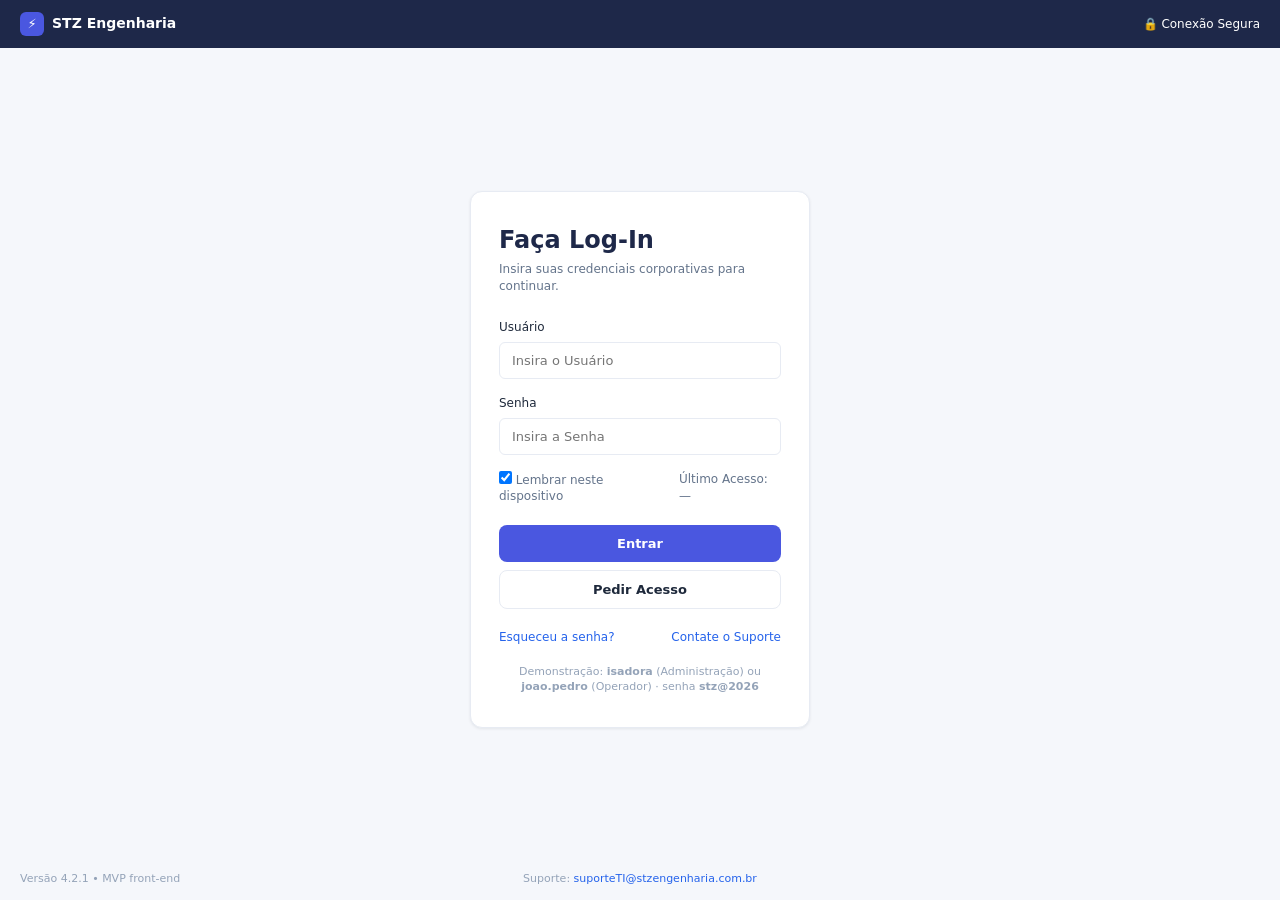
<file: index.html>
<!DOCTYPE html>
<html lang="pt-BR">
<head>
<meta charset="utf-8">
<meta name="viewport" content="width=device-width, initial-scale=1">
<title>Login — STZ Engenharia</title>
<link rel="stylesheet" href="css/tokens.css">
<link rel="stylesheet" href="css/base.css">
<link rel="stylesheet" href="css/components.css">
<style>
  body.login-page { min-height: 100vh; display: flex; flex-direction: column; background: var(--color-canvas); }
  .login-top {
    height: 48px; background: var(--color-ink); color: #fff;
    display: flex; align-items: center; justify-content: space-between;
    padding: 0 20px; font-size: var(--text-label);
  }
  .login-top .marca { display: flex; align-items: center; gap: 8px; font-weight: 700; font-size: 14px; }
  .login-wrap { flex: 1; display: grid; place-items: center; padding: 32px 16px; }
  .login-card {
    width: 100%; max-width: 340px;
    background: var(--color-white);
    border: 1px solid var(--color-steel);
    border-radius: var(--radius-cards);
    box-shadow: var(--shadow-card);
    padding: 32px 28px;
  }
  .login-card h1 { font-size: 24px; margin-bottom: 4px; color: var(--color-ink); }
  .login-card .sub { font-size: var(--text-label); color: var(--color-slate); margin-bottom: 24px; }
  .login-card .btn { width: 100%; padding: 11px 16px; }
  .login-card .btn + .btn { margin-top: 8px; }
  .lembrar { display: flex; justify-content: space-between; align-items: center; gap: 12px; font-size: var(--text-label); color: var(--color-slate); margin-bottom: 20px; }
  .links { display: flex; justify-content: space-between; margin-top: 20px; font-size: var(--text-label); }
  #aviso { display: block; background: var(--color-white); border: 1px solid var(--color-alert-red); color: var(--color-alert-red); font-size: var(--text-label); border-radius: var(--radius-inputs); padding: 8px 10px; margin-bottom: 16px; }
  .dica-demo { margin-top: 18px; font-size: 11px; color: var(--color-mist); text-align: center; }
  .login-foot { display: flex; justify-content: space-between; font-size: 11px; color: var(--color-mist); padding: 0 20px 14px; }
  .login-foot .centro { position: absolute; left: 50%; transform: translateX(-50%); }
</style>
</head>
<body class="login-page">
  <header class="login-top">
    <span class="marca"><span class="brand-mark">&#9889;</span>STZ Engenharia</span>
    <span>&#128274; Conexão Segura</span>
  </header>

  <main class="login-wrap">
    <form class="login-card" id="form-login" novalidate>
      <h1>Faça Log-In</h1>
      <p class="sub">Insira suas credenciais corporativas para continuar.</p>

      <p id="aviso" hidden></p>

      <label class="campo"><span>Usuário</span>
        <input id="usuario" name="usuario" type="text" placeholder="Insira o Usuário" autocomplete="username" required>
      </label>
      <label class="campo"><span>Senha</span>
        <input id="senha" name="senha" type="password" placeholder="Insira a Senha" autocomplete="current-password" required>
      </label>

      <div class="lembrar">
        <label><input type="checkbox" checked> Lembrar neste dispositivo</label>
        <span>Último Acesso: <span id="ultimo-acesso">—</span></span>
      </div>

      <button class="btn btn-primary" type="submit">Entrar</button>
      <button class="btn btn-outline" type="button" onclick="STZ.toast('MVP: pedido de acesso previsto na Fase B.')">Pedir Acesso</button>

      <div class="links">
        <a href="#" onclick="STZ.toast('MVP: recuperação de senha prevista na Fase B.'); return false;">Esqueceu a senha?</a>
        <a href="mailto:suporte@stzengenharia.com.br">Contate o Suporte</a>
      </div>

      <p class="dica-demo">Demonstração: <strong>isadora</strong> (Administração) ou <strong>joao.pedro</strong> (Operador) · senha <strong>stz@2026</strong></p>
    </form>
  </main>

  <footer class="login-foot">
    <span>Versão 4.2.1 • MVP front-end</span>
    <span class="centro">Suporte: <a href="mailto:suporte@stzengenharia.com.br">suporteTI@stzengenharia.com.br</a></span>
    <span></span>
  </footer>

  <script src="js/data.js"></script>
  <script src="js/logica.js"></script>
  <script src="js/app.js"></script>
  <script>STZ.boot('login', 'login');</script>
</body>
</html>
</file>
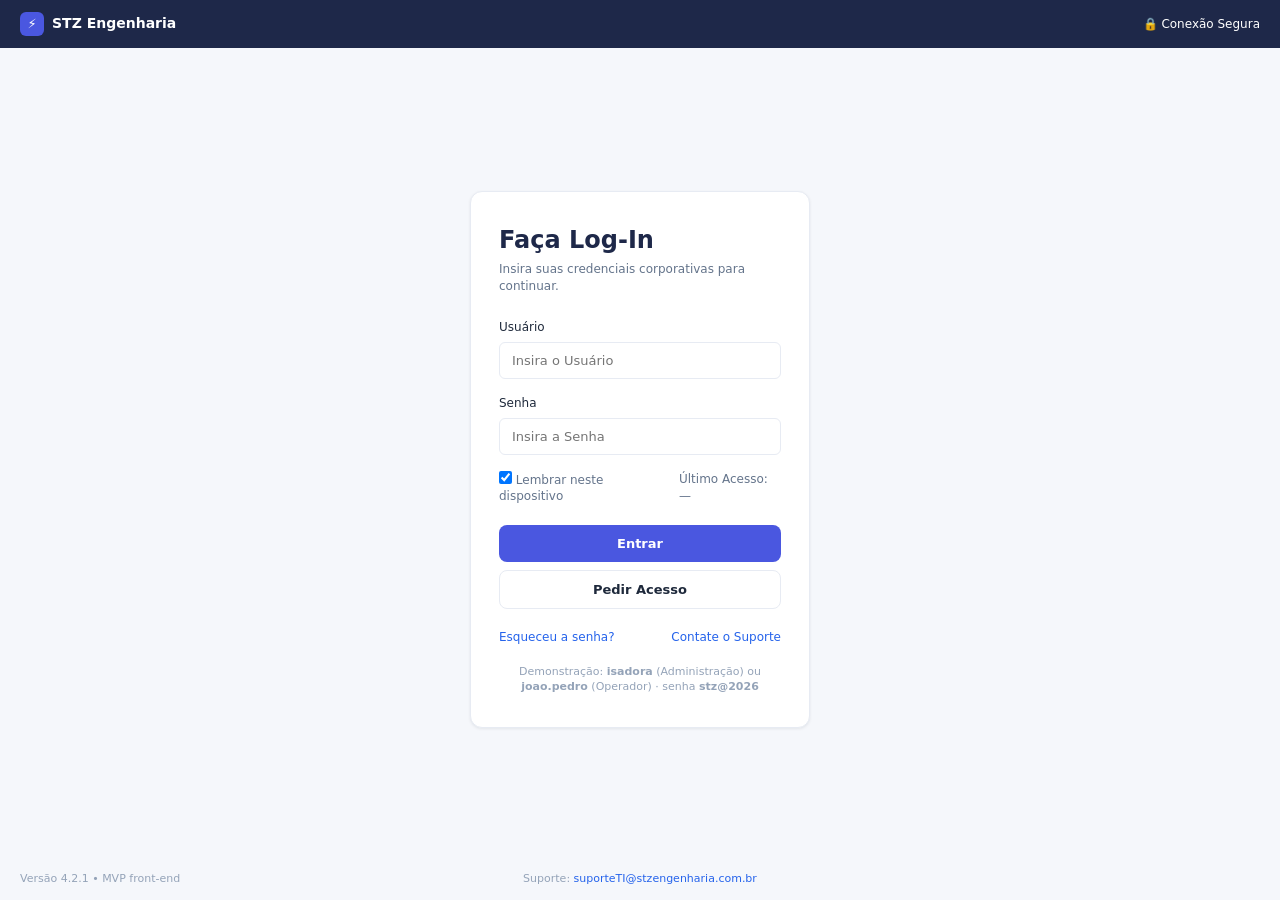
<file: estoque.html>
<!DOCTYPE html>
<html lang="pt-BR">
<head>
<meta charset="utf-8">
<meta name="viewport" content="width=device-width, initial-scale=1">
<title>Estoque — STZ Engenharia</title>
<link rel="stylesheet" href="css/tokens.css">
<link rel="stylesheet" href="css/base.css">
<link rel="stylesheet" href="css/components.css">
</head>
<body>
<div id="topbar"></div>
<div class="shell">
  <aside id="sidebar"></aside>
  <main class="workspace">
    <div class="page-head">
      <h1 class="page-title">Painel de Gestão e Monitoramento de Estoque</h1>
      <span class="pill pill-on">Monitoramento OP Ativo</span>
    </div>

    <div class="filtros">
      <label>Período:
        <select class="select"><option>Último Mês</option><option>Últimos 7 dias</option></select>
      </label>
      <label>Filtro:
        <select class="select"><option>Todo o Almoxarifado</option><option>Matéria-prima</option><option>Consumíveis</option></select>
      </label>
    </div>

    <div class="stack">
      <section class="card">
        <div class="card-header">KPIs Principais: Indicadores de Fluxo e Necessidade</div>
        <div class="card-body">
          <div class="grid-3">
            <div class="kpi">
              <div class="label">Baixas Automáticas por OP (mês)</div>
              <div class="stat" id="e-baixas">—</div>
            </div>
            <div class="kpi">
              <div class="label">Uso de Insumos Críticos</div>
              <div class="stat" id="e-criticos">—</div>
              <span class="pill pill-on" id="e-criticos-pill" style="margin-top:6px">Seguro</span>
            </div>
            <div class="kpi">
              <div class="label">Cálculo de Reposição Necessária</div>
              <div class="stat" id="e-alertas">—</div>
            </div>
          </div>
        </div>
      </section>

      <div class="grid-2">
        <section class="card">
          <div class="card-header">Fluxo de Consumo de Insumos vs OPs</div>
          <div class="card-body"><div class="barras" id="barras"></div></div>
        </section>
        <section class="card">
          <div class="card-header">Itens Abaixo do Estoque Mínimo</div>
          <div class="card-body">
            <p class="nota">Saldo mínimo atingido: o sistema notifica a gerência para que a reposição seja tratada
            pelo setor de compras no sistema atual (Gestão Click). Não há módulo de compras neste sistema (RF06).</p>
            <div id="lista-alertas" style="margin-top:12px"></div>
          </div>
        </section>
      </div>

      <section class="card">
        <div class="card-header">Posição de Estoque <span class="acao">Baixa automática por OP</span></div>
        <div class="card-body" id="tabela-itens"></div>
      </section>

      <section class="card">
        <div class="card-header">Histórico de Movimentações <span class="acao">últimas 6 · RF03</span></div>
        <div class="card-body" id="historico"></div>
      </section>

      <p class="nota">As baixas de material são realizadas automaticamente a partir dos apontamentos da Ordem de
      Produção, mantendo saldo por item e por lote (RF06). A rastreabilidade registra código do item, lote e
      quantidade consumida (RF03).</p>
    </div>
  </main>
</div>

<script src="js/data.js"></script>
<script src="js/logica.js"></script>
<script src="js/app.js"></script>
<script>STZ.boot('estoque', 'estoque');</script>
</body>
</html>
</file>
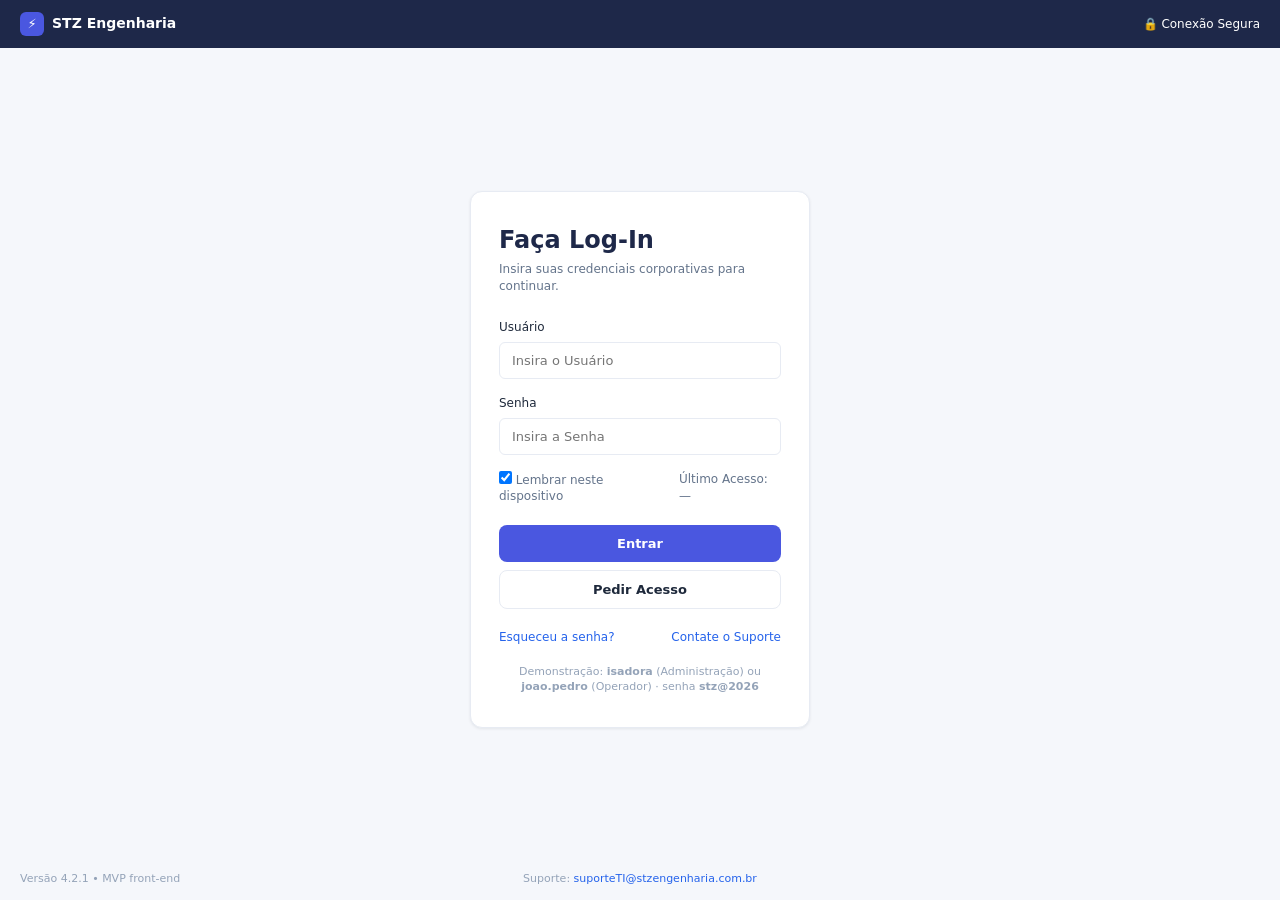
<file: ordens.html>
<!DOCTYPE html>
<html lang="pt-BR">
<head>
<meta charset="utf-8">
<meta name="viewport" content="width=device-width, initial-scale=1">
<title>Ordens de Produção — STZ Engenharia</title>
<link rel="stylesheet" href="css/tokens.css">
<link rel="stylesheet" href="css/base.css">
<link rel="stylesheet" href="css/components.css">
</head>
<body>
<div id="topbar"></div>
<div class="shell">
  <aside id="sidebar"></aside>
  <main class="workspace">
    <div class="page-head">
      <h1 class="page-title">Gerenciar Ordens de Produção</h1>
      <span class="pill pill-on">UC06</span>
    </div>

    <div class="filtros">
      <label>Unidade:
        <select class="select"><option>Caldaria e Usinagem</option></select>
      </label>
      <button class="btn btn-primary" id="btn-nova-op" type="button">Nova OP</button>
    </div>

    <div class="stack">
      <section class="card">
        <div class="card-header">Ordens de Produção <span class="acao">cadastro, edição e BOM — Etapa 2 (Fase B)</span></div>
        <div class="card-body" id="tabela-ops"></div>
      </section>

      <div class="grid-2">
        <section class="card">
          <div class="card-header" id="form-titulo">Nova OP</div>
          <div class="card-body">
            <form id="form-op">
              <label class="campo"><span>Produto</span>
                <input id="f-produto" placeholder="Ex.: Tubulação inox 3&quot;">
              </label>
              <label class="campo"><span>Quantidade (un)</span>
                <input id="f-quantidade" type="number" min="1" placeholder="12">
              </label>
              <label class="campo"><span>Tempo previsto por etapa (seg)</span>
                <input id="f-tempo" type="number" min="1" placeholder="150">
              </label>
              <label class="campo"><span>Orçamento (R$)</span>
                <input id="f-orcamento" type="number" min="0" step="0.01" placeholder="10000">
              </label>
              <button class="btn btn-primary" type="submit">Salvar OP</button>
            </form>
            <p class="nota" style="margin-top:12px">O BOM vinculado é cadastrado no tablet/módulo de implantação;
            aqui ele é exibido com o saldo em tempo real (fonte única de estoque).</p>
          </div>
        </section>

        <section class="card">
          <div class="card-header" id="bom-titulo">BOM</div>
          <div class="card-body" id="tabela-bom"></div>
        </section>
      </div>

      <section class="card">
        <div class="card-header" id="docs-titulo">Documentos</div>
        <div class="card-body" id="docs-lista"></div>
      </section>

      <p class="nota">Os apontamentos do tablet (etapas concluídas por OP) ficam persistidos e alimentam
      esta lista: editar não perde progresso. BOM mesma fonte do estoque (RF06).</p>
    </div>
  </main>
</div>

<script src="js/data.js"></script>
<script src="js/logica.js"></script>
<script src="js/app.js"></script>
<script>STZ.boot('ordens', 'ordens');</script>
</body>
</html>
</file>
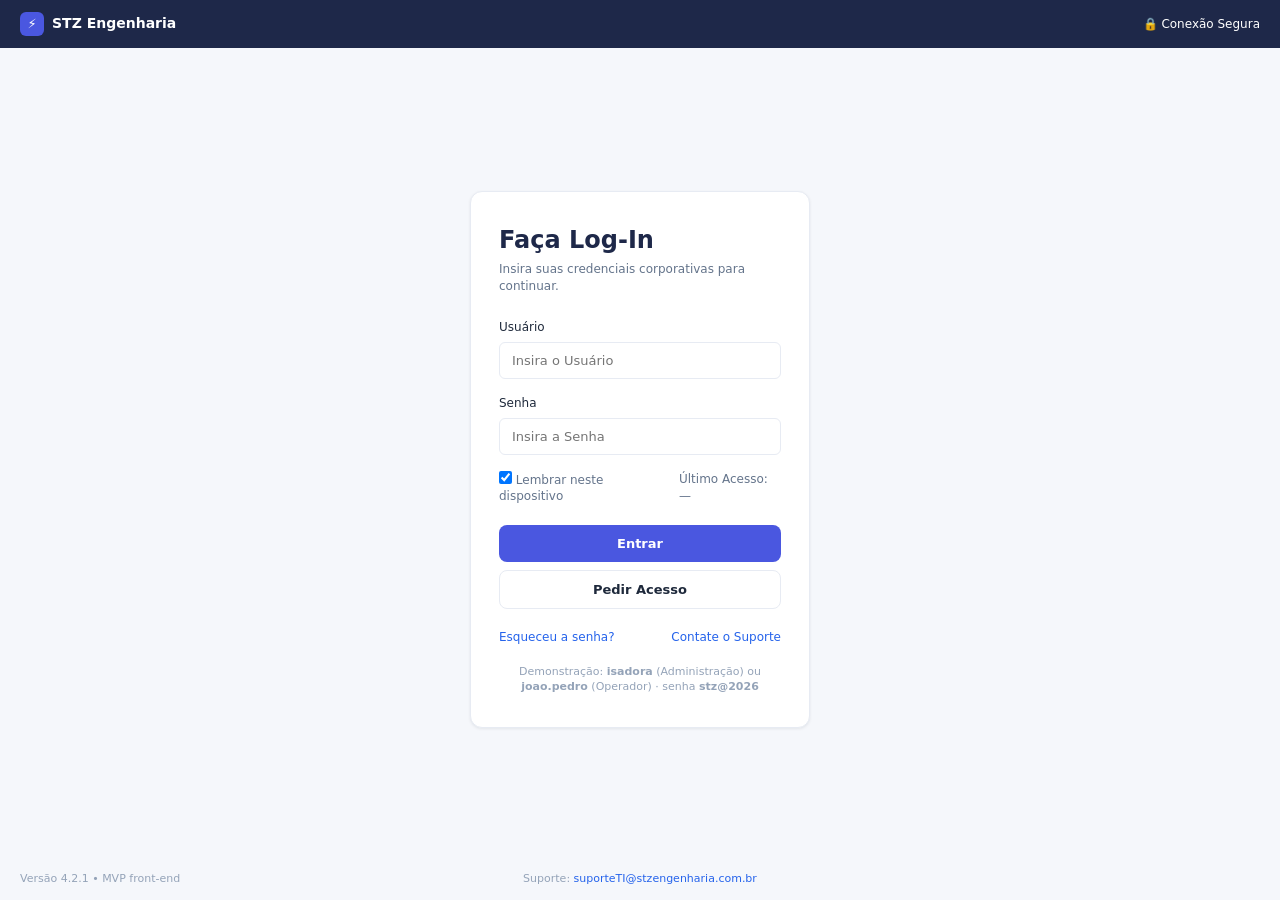
<file: painel.html>
<!DOCTYPE html>
<html lang="pt-BR">
<head>
<meta charset="utf-8">
<meta name="viewport" content="width=device-width, initial-scale=1">
<title>Painel de Produtividade — STZ Engenharia</title>
<link rel="stylesheet" href="css/tokens.css">
<link rel="stylesheet" href="css/base.css">
<link rel="stylesheet" href="css/components.css">
</head>
<body>
<div id="topbar"></div>
<div class="shell">
  <aside id="sidebar"></aside>
  <main class="workspace">
    <div class="page-head">
      <h1 class="page-title">Painel de Produtividade em Tempo Real</h1>
      <span class="pill pill-on">Tempo Real</span>
    </div>

    <div class="filtros">
      <label>Período:
        <select class="select" id="f-periodo">
          <option value="hoje">Hoje</option>
          <option value="vazio">Sem dados (teste de estado vazio)</option>
        </select>
      </label>
      <label>Filtro:
        <select class="select">
          <option>Todo o Setor</option>
          <option>Corte</option>
          <option>Solda</option>
          <option>Usinagem</option>
        </select>
      </label>
    </div>

    <div class="stack">
      <div class="banner-critico" id="banner-estouro" hidden>
        <div>
          <span class="eyebrow">Atenção — Estouro de orçamento</span>
          <span class="texto" id="banner-estouro-texto"></span>
        </div>
        <button class="btn btn-outline" onclick="STZ.toast('MVP: detalhe da OP previsto na Fase B (ordens.html).')">Ver detalhes</button>
      </div>

      <section class="card">
        <div class="card-header">KPIs Principais</div>
        <div class="card-body">
          <div class="grid-4" id="kpis">
            <div class="kpi">
              <div class="label">Taxa de Ocupação da Equipe</div>
              <div class="stat" id="k-ocup">87 %</div>
              <div class="bar"><i id="k-ocup-bar" style="width:87%"></i></div>
            </div>
            <div class="kpi">
              <div class="label">Tarefas Concluídas</div>
              <div class="stat" id="k-tarefas">42/50</div>
            </div>
            <div class="kpi">
              <div class="label">Horas Apontadas</div>
              <div class="stat" id="k-horas">164h 30m</div>
            </div>
            <div class="kpi">
              <div class="label">Desvio de Produtividade</div>
              <div class="stat neg" id="k-desvio">−4 %</div>
            </div>
          </div>
          <p class="vazio" id="kpis-vazio" hidden>Sem apontamentos no período selecionado.</p>
        </div>
      </section>

      <div id="painel-conteudo">
      <div class="grid-2">
        <section class="card">
          <div class="card-header">Apontamentos por Hora</div>
          <div class="card-body chart" id="chart-linha"></div>
        </section>
        <section class="card">
          <div class="card-header">Distribuição de Tempo por Projeto</div>
          <div class="card-body" style="display:flex; gap:20px; align-items:center;">
            <div class="donut" id="donut" role="img" aria-label="Distribuição de tempo por projeto"></div>
            <ul class="legenda" id="legenda-donut"></ul>
          </div>
        </section>
      </div>

      <div class="grid-2">
        <section class="card">
          <div class="card-header">Status Atual da Equipe</div>
          <div class="card-body" id="equipe"></div>
        </section>
        <section class="card">
          <div class="card-header">Ociosidade das Máquinas <span class="acao">US09 · TA09</span></div>
          <div class="card-body" id="maquinas"></div>
        </section>
      </div>
      </div>
    </div>
  </main>
</div>

<script src="js/data.js"></script>
<script src="js/logica.js"></script>
<script src="js/app.js"></script>
<script>STZ.boot('painel', 'painel');</script>
</body>
</html>
</file>
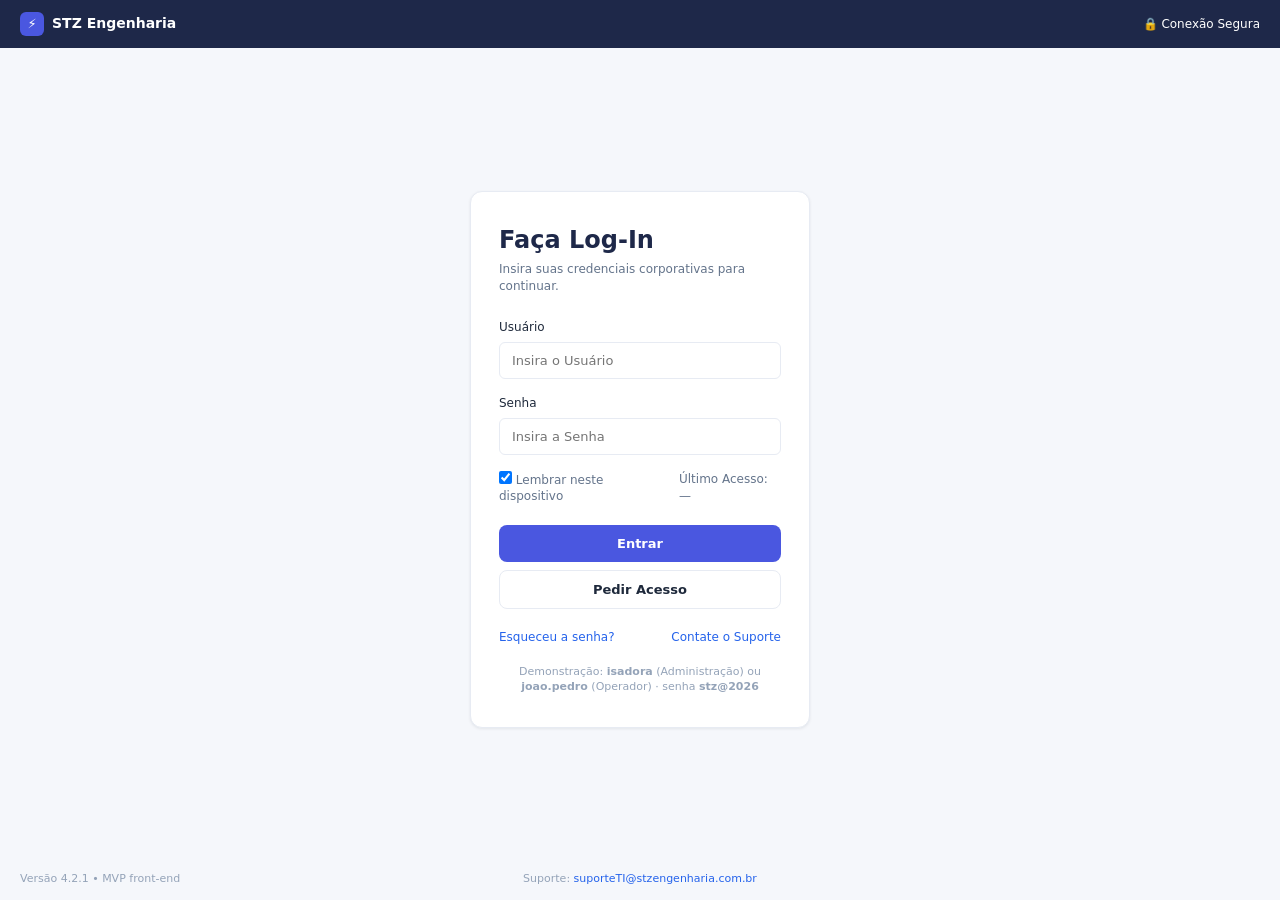
<file: permissoes.html>
<!DOCTYPE html>
<html lang="pt-BR">
<head>
<meta charset="utf-8">
<meta name="viewport" content="width=device-width, initial-scale=1">
<title>Permissões — STZ Engenharia</title>
<link rel="stylesheet" href="css/tokens.css">
<link rel="stylesheet" href="css/base.css">
<link rel="stylesheet" href="css/components.css">
</head>
<body>
<div id="topbar"></div>
<div class="shell">
  <aside id="sidebar"></aside>
  <main class="workspace">
    <div class="page-head">
      <h1 class="page-title">Permissões de usuário</h1>
      <label class="filtros" style="margin:0">Usuário:
        <select class="select" id="alvo"></select>
      </label>
    </div>

    <div class="grid-3" id="modulos"></div>

    <section class="card" style="margin-top:16px">
      <div class="card-header">Atalhos úteis</div>
      <div class="card-body grid-3">
        <button class="btn btn-outline" id="atalho-usuarios">&#128101; Ver usuários</button>
        <button class="btn btn-outline" id="atalho-pref">&#9881; Preferências</button>
        <button class="btn btn-outline" id="atalho-log">&#128337; Log de auditoria</button>
      </div>
    </section>

    <section class="card" id="caixa-log" style="margin-top:16px" hidden>
      <div class="card-header">Log de auditoria <span class="acao">últimos 50 eventos</span></div>
      <div class="card-body" id="log-lista"></div>
    </section>

    <div class="sticky-footer">
      <span class="dica">Alterações de permissão valem para a sessão de demonstração (localStorage).</span>
      <button class="btn btn-outline" id="btn-descartar">Descartar</button>
      <button class="btn btn-primary" id="btn-salvar">Salvar alterações</button>
    </div>
  </main>
</div>

<script src="js/data.js"></script>
<script src="js/logica.js"></script>
<script src="js/app.js"></script>
<script>STZ.boot('permissoes', 'permissoes');</script>
</body>
</html>
</file>
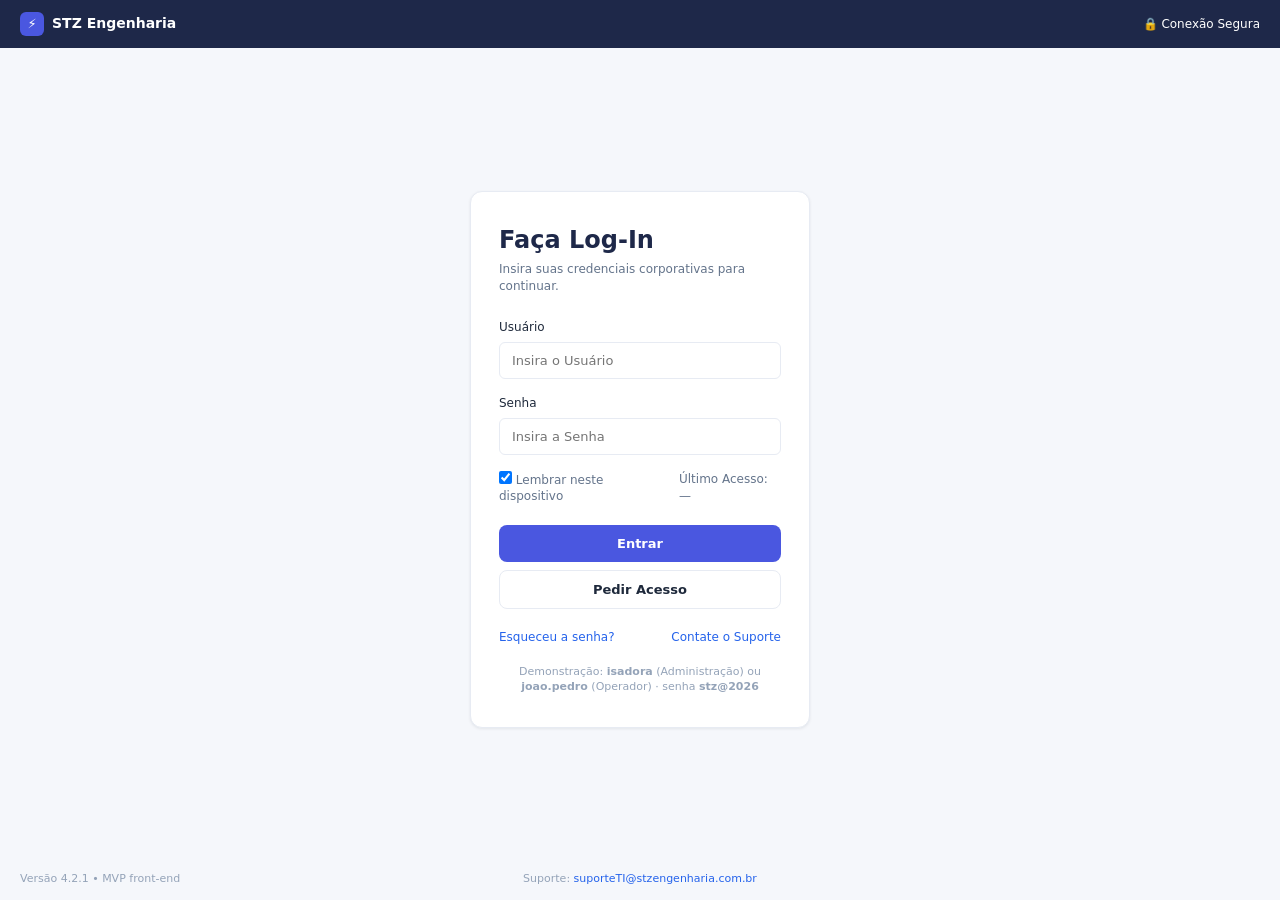
<file: resultado.html>
<!DOCTYPE html>
<html lang="pt-BR">
<head>
<meta charset="utf-8">
<meta name="viewport" content="width=device-width, initial-scale=1">
<title>Resultado por OP — STZ Engenharia</title>
<link rel="stylesheet" href="css/tokens.css">
<link rel="stylesheet" href="css/base.css">
<link rel="stylesheet" href="css/components.css">
</head>
<body>
<div id="topbar"></div>
<div class="shell">
  <aside id="sidebar"></aside>
  <main class="workspace">
    <div class="page-head">
      <h1 class="page-title">Relatório de Resultado por OP</h1>
      <span class="pill pill-on">UC11 · TA11</span>
    </div>

    <div class="filtros">
      <label>Período:
        <select class="select"><option>Todas as OPs</option></select>
      </label>
    </div>

    <div class="stack">
      <section class="card">
        <div class="card-header">KPIs de Resultado</div>
        <div class="card-body">
          <div class="grid-3">
            <div class="kpi">
              <div class="label">Resultado Total (todas as OPs)</div>
              <div class="stat" id="r-total">—</div>
            </div>
            <div class="kpi">
              <div class="label">OPs no Prejuízo</div>
              <div class="stat" id="r-prej">—</div>
            </div>
            <div class="kpi">
              <div class="label">Custo de Mão de Obra (valor-hora)</div>
              <div class="stat" id="r-mo">—</div>
            </div>
          </div>
        </div>
      </section>

      <section class="card">
        <div class="card-header">Resultado por Ordem de Produção <span class="acao">lucro = valor registrado − MP − MO</span></div>
        <div class="card-body" id="tabela-resultado"></div>
      </section>

      <p class="nota">A mão de obra usa o valor-hora individual de cada integrante (Isadora R$ 120/h,
      Heloisa R$ 110/h, João Pedro R$ 65/h, Murilo R$ 60/h) multiplicado pelas horas alocadas na OP.
      Lucro aparece em verde (Emerald) e prejuízo em vermelho (Alert Red). Resultados negativos
      disparam revisão de orçamento na próxima OP do mesmo produto.</p>
    </div>
  </main>
</div>

<script src="js/data.js"></script>
<script src="js/logica.js"></script>
<script src="js/app.js"></script>
<script>STZ.boot('resultado', 'resultado');</script>
</body>
</html>
</file>
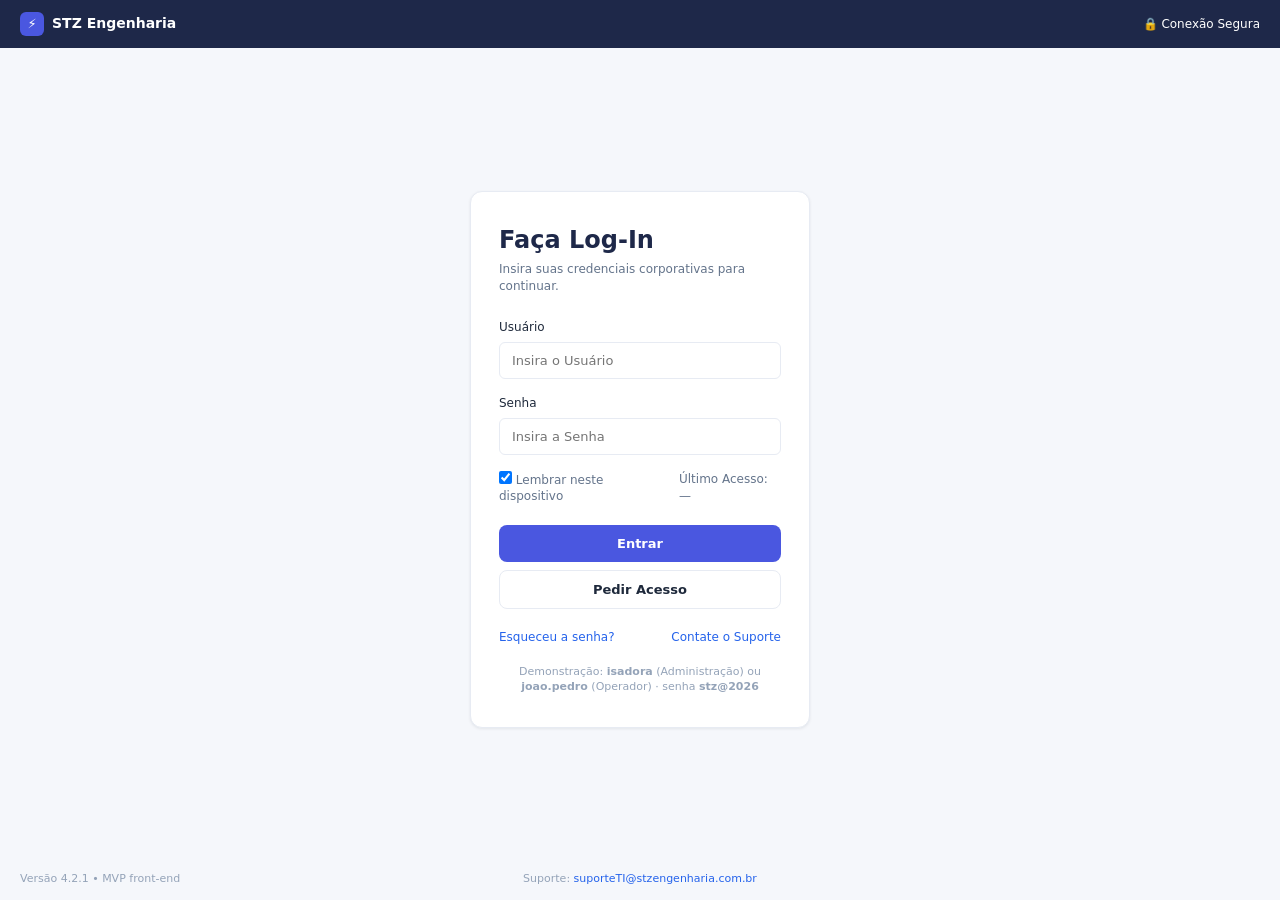
<file: tablet.html>
<!DOCTYPE html>
<html lang="pt-BR">
<head>
<meta charset="utf-8">
<meta name="viewport" content="width=device-width, initial-scale=1">
<title>Apontamento de Produção — STZ Engenharia</title>
<link rel="stylesheet" href="css/tokens.css">
<link rel="stylesheet" href="css/base.css">
<link rel="stylesheet" href="css/components.css">
<style>
  body.tablet-page { background: var(--color-midnight); color: var(--color-graphite); }
  .t-header {
    background: var(--color-midnight);
    color: #fff;
    display: flex; align-items: center; gap: 14px; flex-wrap: wrap;
    padding: 12px 16px;
    border-bottom: 1px solid rgba(255,255,255,0.12);
    position: sticky; top: 0; z-index: 10;
  }
  .t-header .marca { display: flex; align-items: center; gap: 8px; font-weight: 700; font-size: 15px; }
  .t-header .chip { background: rgba(255,255,255,0.10); border-radius: var(--radius-inputs); padding: 4px 10px; font-size: var(--text-label); font-weight: 600; }
  .t-header .dir { margin-left: auto; display: flex; align-items: center; gap: 12px; font-size: var(--text-label); }
  .t-main { max-width: 1100px; margin: 0 auto; padding: 16px; display: grid; grid-template-columns: 1fr 1fr; gap: 16px; }
  @media (max-width: 860px) { .t-main { grid-template-columns: 1fr; } }
  .t-col { display: grid; gap: 16px; align-content: start; }
  .t-card {
    background: #fff; border-radius: var(--radius-cards);
    box-shadow: none; border: 1px solid rgba(255,255,255,0.10); padding: 16px; /* guia: tablet sem sombras */
  }
  .t-card h2 { font-size: 16px; color: var(--color-ink); margin-bottom: 10px; }
  .t-card .det { font-size: var(--text-label); color: var(--color-slate); }
  .par-botoes { display: grid; grid-template-columns: 1fr 1fr; gap: 10px; margin-top: 10px; }
  .par-botoes .btn { padding: 14px; font-size: 14px; }
  .cron-box { background: var(--color-canvas); border-radius: var(--radius-inputs); text-align: center; padding: 12px; font-size: 28px; font-weight: 700; font-feature-settings: "tnum"; color: var(--color-ink); }
  .t-card select { width: 100%; border: 1px solid var(--color-steel); border-radius: var(--radius-inputs); padding: 10px; font-size: var(--text-body); margin-bottom: 10px; background: #fff; }
  .t-card .btn-ocioso { width: 100%; background: var(--color-ink); color: #fff; border-radius: var(--radius-buttons); padding: 12px; font-weight: 600; font-size: var(--text-body); }
  .visualizador { background: #0b1020; border-radius: 8px; overflow: hidden; }
  .visualizador svg { display: block; width: 100%; height: auto; }
  .t-footer { display: flex; justify-content: space-between; gap: 12px; flex-wrap: wrap; color: var(--color-mist); font-size: var(--text-label); padding: 8px 16px 24px; max-width: 1100px; margin: 0 auto; }
  /* guia: alvos de toque ≥ 44px no tablet (pill de pausa + botões da tabela) */
  .t-header .pill { min-height: 44px; display: inline-flex; align-items: center; padding: 8px 14px; }
  #materiais .btn { min-height: 44px; padding: 10px 14px; }
  .etapas-lista p { margin: 4px 0; font-size: var(--text-body); }
  #alerta-tempo { margin: 0; border-radius: 0; justify-content: center; text-align: center; }
</style>
</head>
<body class="tablet-page">
  <header class="t-header">
    <span class="marca"><span class="brand-mark">&#9889;</span>STZ Engenharia</span>
    <span class="det" style="color:#cbd5e1" id="t-operador">Operador —</span>
    <select id="sel-op" title="OP em apontamento (UC06)" style="background:rgba(255,255,255,0.10); color:#fff; border:none; border-radius:var(--radius-inputs); padding:5px 8px; font-size:var(--text-label); font-weight:600; max-width:230px"></select>
    <span class="dir">
      <button class="pill pill-warn" id="pill-estado" type="button" title="Pausar / retomar etapa (RUNNING ↔ PAUSED)">PARADA</button>
      <span style="color:#cbd5e1">v4.2.1 MVP</span>
      <a href="painel.html" style="color:var(--color-periwinkle)">Painel</a>
      <a href="index.html" style="color:var(--color-periwinkle)">Sair</a>
    </span>
  </header>

  <div class="banner-critico" id="alerta-tempo" hidden>
    <span class="texto" id="alerta-tempo-texto"></span>
  </div>

  <main class="t-main">
    <div class="t-col">
      <section class="t-card">
        <h2>Controle de Etapas da Produção</h2>
        <span class="det" id="etapa-atual">Etapa 4 de 12</span>
        <div class="par-botoes">
          <button class="btn btn-success" id="btn-iniciar">Começar Etapa</button>
          <button class="btn btn-danger" id="btn-finalizar">Finalizar Etapa</button>
        </div>
      </section>

      <section class="t-card">
        <h2 style="text-align:center">Tempo de execução da Etapa Atual</h2>
        <div class="cron-box" id="cronometro">00:00</div>
        <p class="det" style="text-align:center; margin-top:8px">Hora Local: <span id="hora-local">--:--</span></p>
      </section>

      <section class="t-card">
        <h2>Relatar Parada de Máquina</h2>
        <p class="det">Selecione o motivo e altere o status.</p>
        <select id="motivo-parada"></select>
        <button class="btn-ocioso" id="btn-ociosa">Alterar Máquina para Ocioso</button>
      </section>

      <section class="t-card etapas-lista">
        <h2>Tempo de execução das Etapas</h2>
        <div id="tempos-etapas"></div>
      </section>
    </div>

    <div class="t-col">
      <section class="t-card">
        <h2>Visualizador de Projetos Técnicos</h2>
        <p class="det" style="margin-bottom:8px" id="visualizador-det">Desenho técnico da OP (selecionada acima — US03: render ≤ 5 s).</p>
        <div class="visualizador">
          <svg viewBox="0 0 400 240" role="img" aria-label="Blueprint da peça">
            <rect width="400" height="240" fill="#0b1020"/>
            <g stroke="#3b82f6" stroke-width="1" fill="none" opacity="0.85">
              <rect x="60" y="50" width="280" height="140" rx="8"/>
              <circle cx="90" cy="80" r="10"/><circle cx="310" cy="80" r="10"/>
              <circle cx="90" cy="160" r="10"/><circle cx="310" cy="160" r="10"/>
              <path d="M60 120h280M200 50v140" stroke-dasharray="6 4"/>
              <path d="M60 40h280M60 36v8M340 36v8"/>
            </g>
            <text x="200" y="30" fill="#64748b" font-size="10" text-anchor="middle">280 mm</text>
            <text x="205" y="115" fill="#64748b" font-size="10">REF: PL-001 / REV B</text>
          </svg>
        </div>
      </section>

      <section class="t-card">
        <h2>Lista de Materiais</h2>
        <p class="det" style="margin-bottom:8px">Registrar consumo dá baixa no estoque com lote e validação (US14 · ≤ 2 s).</p>
        <table class="tabela">
          <thead><tr><th>ID do Item</th><th>Descrição</th><th>Lote</th><th class="num">Nec.</th><th class="num">Saldo</th><th></th></tr></thead>
          <tbody id="materiais"></tbody>
        </table>
      </section>
    </div>
  </main>

  <footer class="t-footer">
    <span id="t-acesso">Último acesso: —</span>
    <a href="mailto:suporte@stzengenharia.com.br">Contate o Suporte</a>
  </footer>

<script src="js/data.js"></script>
<script src="js/logica.js"></script>
<script src="js/app.js"></script>
<script>STZ.boot('tablet', 'tablet');</script>
</body>
</html>
</file>
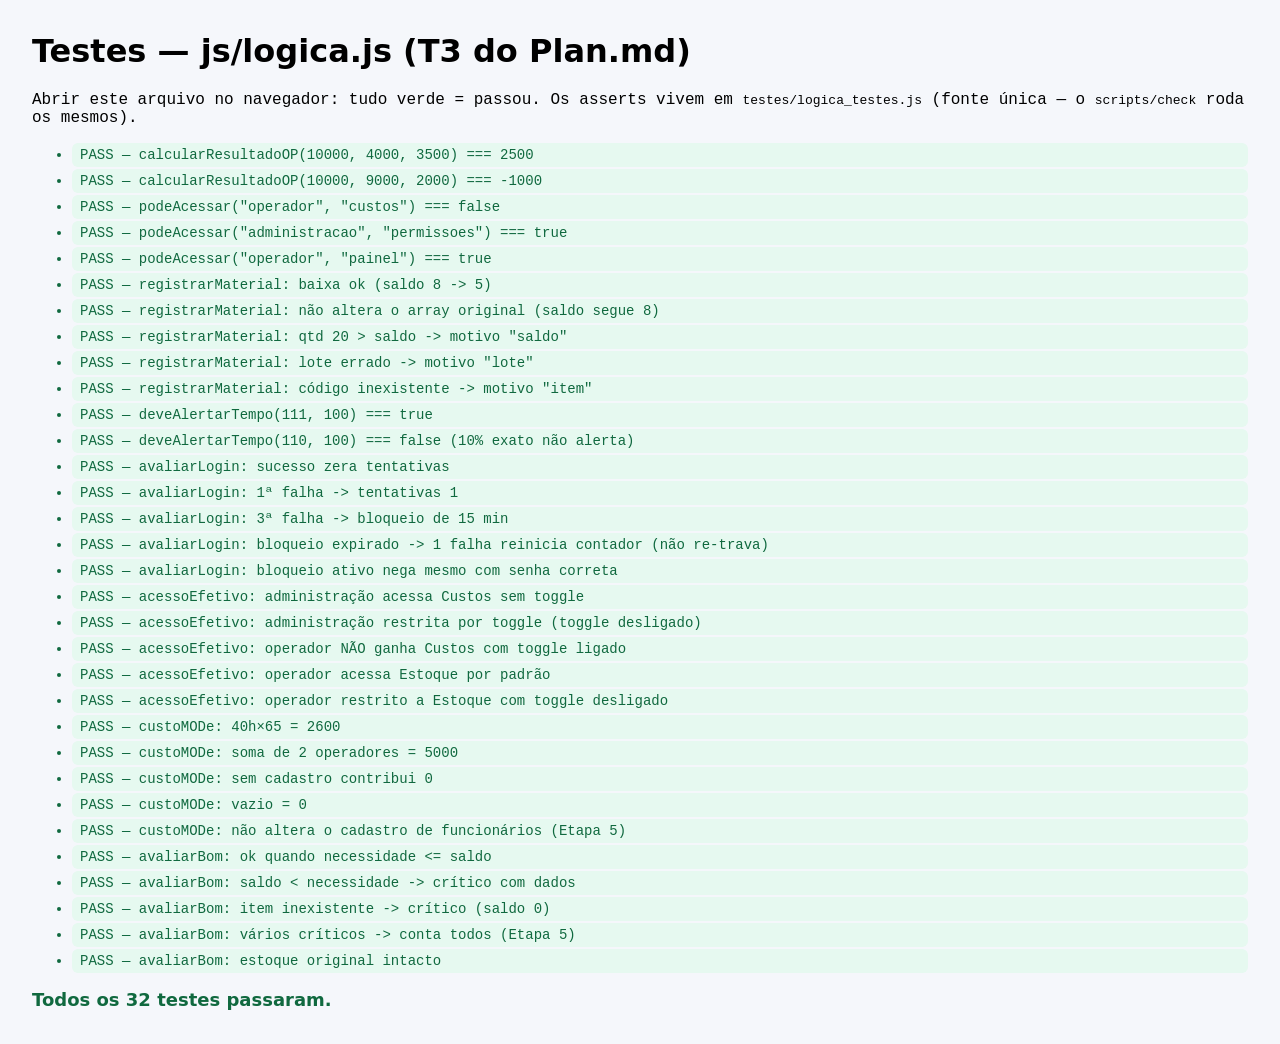
<file: testes/logica_test.html>
<!DOCTYPE html>
<html lang="pt-BR">
<head>
<meta charset="utf-8">
<title>Testes da lógica pura — STZ Frontend</title>
<style>
  body { font-family: ui-monospace, Consolas, monospace; margin: 32px; background: #f5f7fb; }
  h1 { font-family: system-ui, sans-serif; }
  li { padding: 4px 8px; margin: 2px 0; border-radius: 6px; font-size: 14px; }
  .pass { background: #e6f9f0; color: #10693f; }
  .fail { background: #fdecec; color: #a02226; }
  #resumo { font-family: system-ui, sans-serif; font-weight: 700; font-size: 18px; margin-top: 16px; }
</style>
</head>
<body>
<h1>Testes — js/logica.js (T3 do Plan.md)</h1>
<p>Abrir este arquivo no navegador: tudo verde = passou. Os asserts vivem em
<code>testes/logica_testes.js</code> (fonte única — o <code>scripts/check</code> roda os mesmos).</p>
<ul id="lista"></ul>
<p id="resumo"></p>

<script src="../js/logica.js"></script>
<script src="logica_testes.js"></script>
<script>
const lista = document.getElementById('lista');
let falhas = 0;
TESTES.forEach(([rot, fn]) => {
  let ok = false;
  try { ok = fn(); } catch (e) { ok = false; }
  if (!ok) falhas++;
  const li = document.createElement('li');
  li.className = ok ? 'pass' : 'fail';
  li.textContent = (ok ? 'PASS — ' : 'FAIL — ') + rot;
  lista.appendChild(li);
});
const resumo = document.getElementById('resumo');
resumo.textContent = falhas === 0
  ? 'Todos os ' + TESTES.length + ' testes passaram.'
  : falhas + ' de ' + TESTES.length + ' testes FALHARAM.';
resumo.style.color = falhas === 0 ? '#10693f' : '#a02226';
</script>
</body>
</html>
</file>
<file: css/tokens.css>
/* Copia literal do bloco :root de STZ_style.md — nao alterar valores. */
:root {
  /* Colors */
  --color-canvas: #f5f7fb;
  --color-white: #ffffff;
  --color-ink: #1e2849;
  --color-midnight: #10162e;
  --color-steel: #e7ebf3;
  --color-slate: #64748b;
  --color-graphite: #1e293b;
  --color-mist: #94a3b8;
  --color-indigo: #4a57e0;
  --color-link: #2563eb;
  --color-emerald: #22b573;
  --color-alert-red: #e5484d;
  --color-amber: #f59e0b;
  --color-periwinkle: #7c8cff;
  --color-teal: #14b8c4;

  /* Typography — Font Family */
  --font-inter: 'Inter', ui-sans-serif, system-ui, -apple-system, BlinkMacSystemFont, "Segoe UI", Roboto, sans-serif;

  /* Typography — Scale */
  --text-eyebrow: 11px;
  --leading-eyebrow: 1.2;
  --tracking-eyebrow: 0.06em;
  --text-label: 12px;
  --leading-label: 1.3;
  --text-body: 13px;
  --leading-body: 1.4;
  --text-body-strong: 13px;
  --leading-body-strong: 1.4;
  --text-card-title: 14px;
  --leading-card-title: 1.2;
  --tracking-card-title: 0.06em;
  --text-page-title: 18px;
  --leading-page-title: 1.2;
  --text-stat: 28px;
  --leading-stat: 1.1;
  --text-stat-xl: 32px;
  --leading-stat-xl: 1.1;

  /* Typography — Weights */
  --font-weight-regular: 400;
  --font-weight-medium: 500;
  --font-weight-semibold: 600;
  --font-weight-bold: 700;

  /* Spacing */
  --spacing-4: 4px;
  --spacing-8: 8px;
  --spacing-12: 12px;
  --spacing-16: 16px;
  --spacing-20: 20px;
  --spacing-24: 24px;
  --spacing-32: 32px;
  --spacing-40: 40px;
  --spacing-48: 48px;

  /* Layout */
  --sidebar-width: 220px;
  --topbar-height: 56px;
  --card-gap: 16px;
  --card-padding: 16px;
  --element-gap: 8px;

  /* Border Radius */
  --radius-inputs: 6px;
  --radius-buttons: 8px;
  --radius-menu-items: 8px;
  --radius-cards: 12px;
  --radius-card-headers: 12px 12px 0 0;
  --radius-pills: 9999px;
  --radius-avatars: 9999px;

  /* Shadows */
  --shadow-card: 0 1px 3px rgb(16 24 40 / 0.08);
  --shadow-raised: 0 4px 12px rgb(16 24 40 / 0.12);

  /* Surfaces */
  --surface-canvas: #f5f7fb;
  --surface-card-white: #ffffff;
  --surface-ink-panel: #1e2849;
  --surface-midnight: #10162e;
}
</file>
<file: css/base.css>
/* Reset e shell ------------------------------------------------------- */
* { box-sizing: border-box; margin: 0; padding: 0; }

/* força o atributo [hidden] sobre qualquer display autoral (banner crítico, aviso etc.) */
[hidden] { display: none !important; }

body {
  font-family: var(--font-inter);
  font-size: var(--text-body);
  line-height: var(--leading-body);
  color: var(--color-graphite);
  background: var(--color-canvas);
}

a { color: var(--color-link); text-decoration: none; }
a:hover { text-decoration: underline; }
button { font-family: inherit; cursor: pointer; border: none; background: none; color: inherit; }
input, select { font-family: inherit; }
h1, h2, h3 { color: var(--color-ink); }

.topbar {
  height: var(--topbar-height);
  background: var(--color-white);
  border-bottom: 1px solid var(--color-steel);
  display: flex;
  align-items: center;
  gap: var(--spacing-16);
  padding: 0 var(--spacing-16);
  position: sticky;
  top: 0;
  z-index: 10;
}

.brand { display: flex; align-items: center; gap: 8px; font-size: 14px; font-weight: 700; color: var(--color-ink); }
.brand-mark {
  width: 24px; height: 24px; border-radius: 6px;
  background: var(--color-indigo); color: #fff;
  display: grid; place-items: center; font-size: 13px;
}

.topbar-right { margin-left: auto; display: flex; align-items: center; gap: var(--spacing-12); }
.usuario-chip { display: flex; align-items: center; gap: 8px; font-size: var(--text-label); font-weight: 500; color: var(--color-graphite); }
.avatar {
  width: 28px; height: 28px; border-radius: var(--radius-avatars);
  background: var(--color-ink); color: #fff;
  display: grid; place-items: center; font-size: 11px; font-weight: 600;
}

.shell { display: flex; min-height: calc(100vh - var(--topbar-height)); }

.sidebar {
  width: var(--sidebar-width);
  flex-shrink: 0;
  background: var(--color-white);
  border-right: 1px solid var(--color-steel);
  padding: var(--spacing-16) var(--spacing-12);
}

.sidebar .eyebrow {
  font-size: var(--text-eyebrow);
  font-weight: 600;
  letter-spacing: var(--tracking-eyebrow);
  text-transform: uppercase;
  color: var(--color-mist);
  margin-bottom: var(--spacing-8);
  padding: 0 12px;
}

.nav-item {
  display: flex; align-items: center; gap: 10px;
  padding: 8px 12px;
  border-radius: var(--radius-menu-items);
  font-size: 13px; font-weight: 500;
  color: var(--color-slate);
  margin-bottom: 4px;
}
.nav-item:hover { background: var(--color-canvas); color: var(--color-ink); text-decoration: none; }
.nav-item.ativo { background: var(--color-canvas); color: var(--color-ink); }
.nav-item svg { flex-shrink: 0; }

.workspace { flex: 1; min-width: 0; padding: var(--spacing-20) var(--spacing-24) var(--spacing-48); }

.page-head { display: flex; align-items: center; gap: 12px; margin-bottom: var(--spacing-16); flex-wrap: wrap; }
.page-title { font-size: var(--text-page-title); line-height: var(--leading-page-title); font-weight: 700; }

.stack > * + * { margin-top: var(--card-gap); }

.filtros { display: flex; align-items: center; gap: var(--spacing-16); margin-bottom: var(--spacing-16); flex-wrap: wrap; }
.filtros label { display: flex; align-items: center; gap: 8px; font-size: var(--text-label); font-weight: 500; color: var(--color-graphite); }

.grid-2 { display: grid; grid-template-columns: repeat(2, 1fr); gap: var(--card-gap); }
.grid-3 { display: grid; grid-template-columns: repeat(3, 1fr); gap: var(--card-gap); }
.grid-4 { display: grid; grid-template-columns: repeat(4, 1fr); gap: var(--card-gap); }

.nota { font-size: var(--text-label); color: var(--color-slate); }
.vazio { font-size: var(--text-label); color: var(--color-slate); padding: var(--spacing-16) 0; text-align: center; }

/* hamburguer do menu gaveta (Etapa 4): oculto no desktop, visível ≤900px.
   ANTES do @media — mesma especificidade, a ordem decide quem vence. */
.btn-menu { display: none; background: none; border: 0; padding: 6px; margin-left: -6px; cursor: pointer; color: var(--color-ink); }

@media (max-width: 1100px) { .grid-4 { grid-template-columns: repeat(2, 1fr); } .grid-3 { grid-template-columns: repeat(2, 1fr); } }
@media (max-width: 900px) {
  .grid-2, .grid-3, .grid-4 { grid-template-columns: 1fr; }
  /* Menu mobile (Etapa 4): sidebar vira gaveta; hamburguer no topbar abre/fecha */
  .sidebar {
    position: fixed; top: var(--topbar-height); left: 0; bottom: 0; z-index: 40;
    transform: translateX(-100%); transition: transform 0.2s ease;
  }
  .sidebar.aberta { transform: none; box-shadow: var(--shadow-card); }
  .btn-menu { display: inline-flex; }
}
.backdrop { position: fixed; inset: var(--topbar-height) 0 0 0; z-index: 30; background: rgba(2, 6, 23, 0.45); border: 0; padding: 0; }
</file>
<file: css/components.css>
/* Card + header invertido (assinatura visual) ------------------------- */
.card {
  background: var(--color-white);
  border: 1px solid var(--color-steel);
  border-radius: var(--radius-cards);
  box-shadow: var(--shadow-card);
  overflow: hidden;
}
.card-header {
  background: var(--color-ink);
  color: var(--color-white);
  padding: 10px var(--spacing-16);
  border-radius: var(--radius-card-headers);
  font-size: var(--text-card-title);
  line-height: var(--leading-card-title);
  font-weight: 700;
  text-transform: uppercase;
  letter-spacing: var(--tracking-card-title);
  display: flex;
  justify-content: space-between;
  align-items: center;
  gap: 12px;
}
.card-header .acao {
  font-size: var(--text-label);
  font-weight: 500;
  letter-spacing: 0;
  text-transform: none;
  color: var(--color-periwinkle);
}
.card-body { padding: var(--card-padding); }

/* KPI stat card -------------------------------------------------------- */
.kpi {
  background: var(--color-white);
  border: 1px solid var(--color-steel);
  border-radius: var(--radius-cards);
  box-shadow: var(--shadow-card);
  padding: var(--spacing-16);
  text-align: center;
}
.kpi .label { font-size: var(--text-label); font-weight: 500; color: var(--color-slate); }
.kpi .stat {
  font-size: var(--text-stat);
  line-height: var(--leading-stat);
  font-weight: 700;
  color: var(--color-graphite);
  font-feature-settings: "tnum";
  margin-top: 4px;
}
.kpi .stat.pos { color: var(--color-emerald); }
.kpi .stat.neg { color: var(--color-alert-red); }
.kpi .bar { height: 4px; background: var(--color-steel); border-radius: var(--radius-pills); margin-top: 8px; overflow: hidden; }
.kpi .bar i { display: block; height: 100%; background: var(--color-emerald); }

/* Pills de status ------------------------------------------------------ */
.pill {
  display: inline-flex; align-items: center; gap: 6px;
  border-radius: var(--radius-pills);
  padding: 4px 10px;
  font-size: var(--text-eyebrow);
  font-weight: 600;
}
.pill-on { background: var(--color-emerald); color: #fff; }
.pill-warn { background: var(--color-amber); color: #fff; }
.pill-off { background: var(--color-canvas); border: 1px solid var(--color-steel); color: var(--color-slate); }

/* Botões --------------------------------------------------------------- */
.btn {
  display: inline-flex; align-items: center; justify-content: center; gap: 6px;
  border-radius: var(--radius-buttons);
  padding: 8px 16px;
  font-size: var(--text-body);
  font-weight: 600;
}
.btn-primary { background: var(--color-indigo); color: #fff; }
.btn-outline { background: #fff; border: 1px solid var(--color-steel); color: var(--color-graphite); }
.btn-outline:hover { border-color: var(--color-graphite); }
.btn-success { background: var(--color-emerald); color: #fff; }
.btn-danger { background: var(--color-alert-red); color: #fff; }
.btn:disabled { opacity: 0.45; cursor: not-allowed; }

/* Banner critico (so para condicao que para o fluxo) ------------------- */
.banner-critico {
  display: flex; align-items: center; gap: 12px; flex-wrap: wrap;
  background: linear-gradient(90deg, var(--color-amber), var(--color-alert-red));
  color: var(--color-white);
  border-radius: var(--radius-cards);
  padding: 12px 16px;
}
.banner-critico .eyebrow { font-size: var(--text-label); font-weight: 700; text-transform: uppercase; letter-spacing: var(--tracking-eyebrow); display: block; }
.banner-critico .texto { font-size: var(--text-label); font-weight: 400; }
.banner-critico .btn-outline { margin-left: auto; }

/* Tabela --------------------------------------------------------------- */
.tabela { width: 100%; border-collapse: collapse; }
.tabela th {
  font-size: var(--text-eyebrow);
  font-weight: 500;
  text-transform: uppercase;
  color: var(--color-slate);
  text-align: left;
  padding: 8px 12px;
}
/* tabelas grandes rolam dentro do card em telas estreitas (Etapa 4 — RNF08) */
.card-body { overflow-x: auto; }

.tabela td { font-size: var(--text-label); padding: 10px 12px; border-top: 1px solid var(--color-steel); }
.tabela .num { text-align: right; font-variant-numeric: tabular-nums; }

/* Toggle de permissao -------------------------------------------------- */
.toggle-row {
  display: flex; align-items: center; justify-content: space-between; gap: 12px;
  background: var(--color-white);
  border: 1px solid var(--color-steel);
  border-radius: var(--radius-pills);
  padding: 8px 12px;
  font-size: var(--text-label);
  margin-bottom: 8px;
}
/* linha inteira clicável nas permissões (Etapa 4 — alvo de toque maior) */
#modulos .toggle-row { cursor: pointer; }
.switch {
  width: 32px; height: 18px; flex-shrink: 0;
  border-radius: var(--radius-pills);
  background: var(--color-steel);
  position: relative;
  transition: background 0.15s;
}
.switch::after {
  content: ""; position: absolute; top: 2px; left: 2px;
  width: 14px; height: 14px; border-radius: 50%;
  background: #fff;
  transition: left 0.15s;
}
.switch.on { background: var(--color-indigo); }
.switch.on::after { left: 16px; }

/* Select ---------------------------------------------------------------- */
.select {
  background: #fff;
  border: 1px solid var(--color-steel);
  border-radius: var(--radius-inputs);
  font-size: var(--text-label);
  font-weight: 500;
  color: var(--color-graphite);
  padding: 8px 12px;
}

/* Campos de formulario -------------------------------------------------- */
.campo { display: block; margin-bottom: var(--spacing-16); }
.campo span { display: block; font-size: var(--text-label); font-weight: 500; color: var(--color-graphite); margin-bottom: 6px; }
.campo input {
  width: 100%;
  border: 1px solid var(--color-steel);
  border-radius: var(--radius-inputs);
  padding: 10px 12px;
  font-size: var(--text-body);
  background: var(--color-white);
}
.campo input:focus { outline: 2px solid var(--color-indigo); outline-offset: 1px; }

/* Sticky footer --------------------------------------------------------- */
.sticky-footer {
  position: sticky; bottom: 0; z-index: 5;
  background: var(--color-white);
  border-top: 1px solid var(--color-steel);
  box-shadow: var(--shadow-raised);
  display: flex; align-items: center; gap: 12px;
  padding: 12px var(--spacing-16);
  margin: var(--spacing-24) calc(-1 * var(--spacing-24)) calc(-1 * var(--spacing-48));
}
.sticky-footer .dica { flex: 1; font-size: var(--text-label); color: var(--color-slate); }

/* Barras (grafico de barras CSS) --------------------------------------- */
.barras { display: flex; align-items: flex-end; gap: 10px; height: 150px; }
.barras .col { flex: 1; display: flex; flex-direction: column; align-items: center; gap: 4px; height: 100%; justify-content: flex-end; }
.barras .barra { width: 100%; background: var(--color-periwinkle); border-radius: 4px 4px 0 0; min-height: 2px; }
.barras .barra.amber { background: var(--color-amber); }
.barras .rot { font-size: 10px; color: var(--color-mist); white-space: nowrap; }

/* Grafico de linha ------------------------------------------------------ */
.chart svg { display: block; width: 100%; height: auto; }

/* Donut ----------------------------------------------------------------- */
.donut { width: 150px; height: 150px; border-radius: 50%; flex-shrink: 0; position: relative; }
/* furo central (Etapa 4): o guia pede donut, não pizza */
.donut::after { content: ''; position: absolute; inset: 22%; border-radius: 50%; background: var(--color-white); }
.legenda { list-style: none; font-size: var(--text-label); display: grid; gap: 6px; }
.legenda li { display: flex; align-items: center; gap: 8px; }
.legenda .quad { width: 10px; height: 10px; border-radius: 3px; }

/* Equipe / maquinas ----------------------------------------------------- */
.linha-pessoa { display: flex; align-items: center; gap: 12px; padding: 8px 0; }
.linha-pessoa .nome { font-size: var(--text-body-strong); font-weight: 600; min-width: 140px; }
.progresso { flex: 1; height: 8px; background: var(--color-steel); border-radius: var(--radius-pills); overflow: hidden; }
.progresso i { display: block; height: 100%; background: var(--color-periwinkle); }
.chip-maq {
  display: flex; align-items: center; justify-content: space-between; gap: 12px;
  border: 1px solid var(--color-steel);
  border-radius: var(--radius-menu-items);
  padding: 10px 12px;
  font-size: var(--text-body);
  margin-bottom: 8px;
}
.chip-maq .det { font-size: var(--text-label); color: var(--color-slate); }

/* Toast ----------------------------------------------------------------- */
.toast {
  position: fixed; left: 50%; bottom: 24px; transform: translateX(-50%);
  background: var(--color-ink); color: #fff;
  border-radius: var(--radius-buttons);
  padding: 10px 16px;
  font-size: var(--text-body);
  box-shadow: var(--shadow-raised);
  z-index: 100;
  opacity: 0;
  transition: opacity 0.2s;
  pointer-events: none;
  max-width: 90vw;
}
.toast.show { opacity: 1; }
.toast.ok { background: var(--color-emerald); }
.toast.erro { background: var(--color-alert-red); }
</file>
